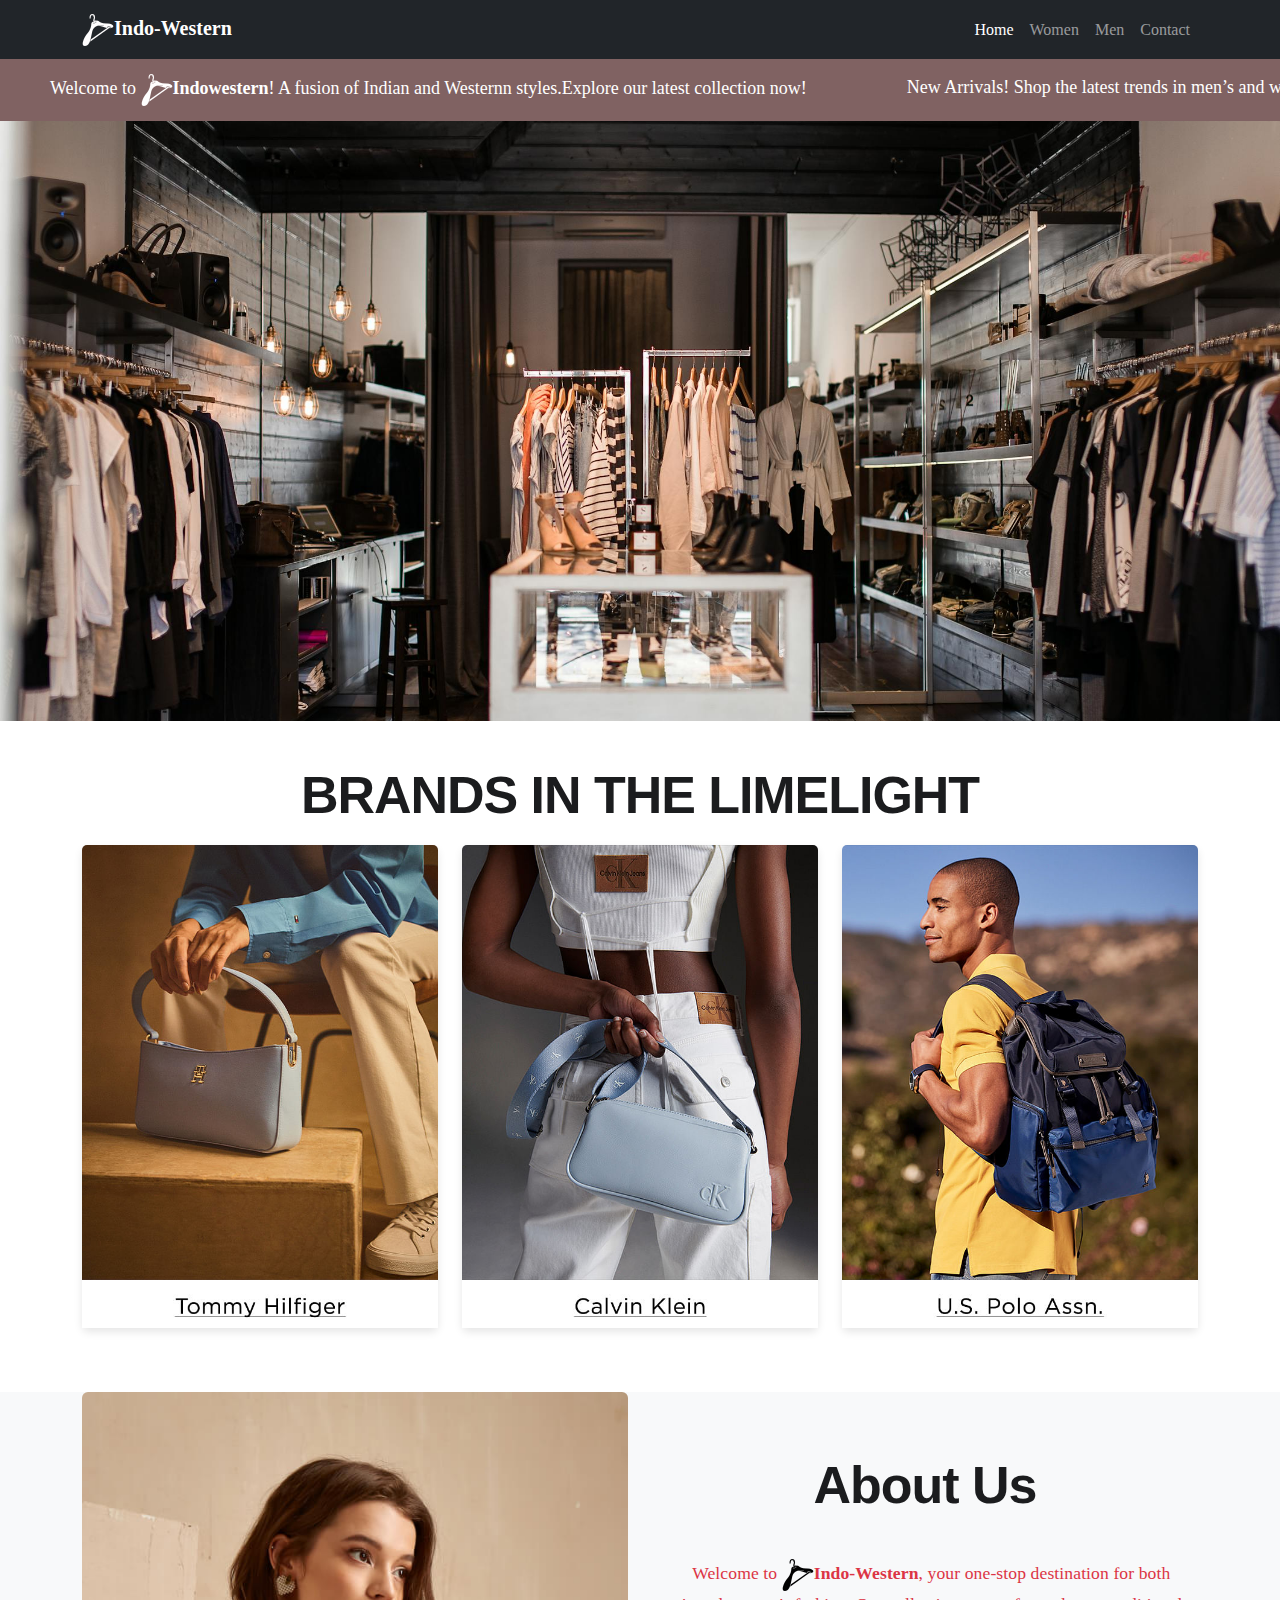
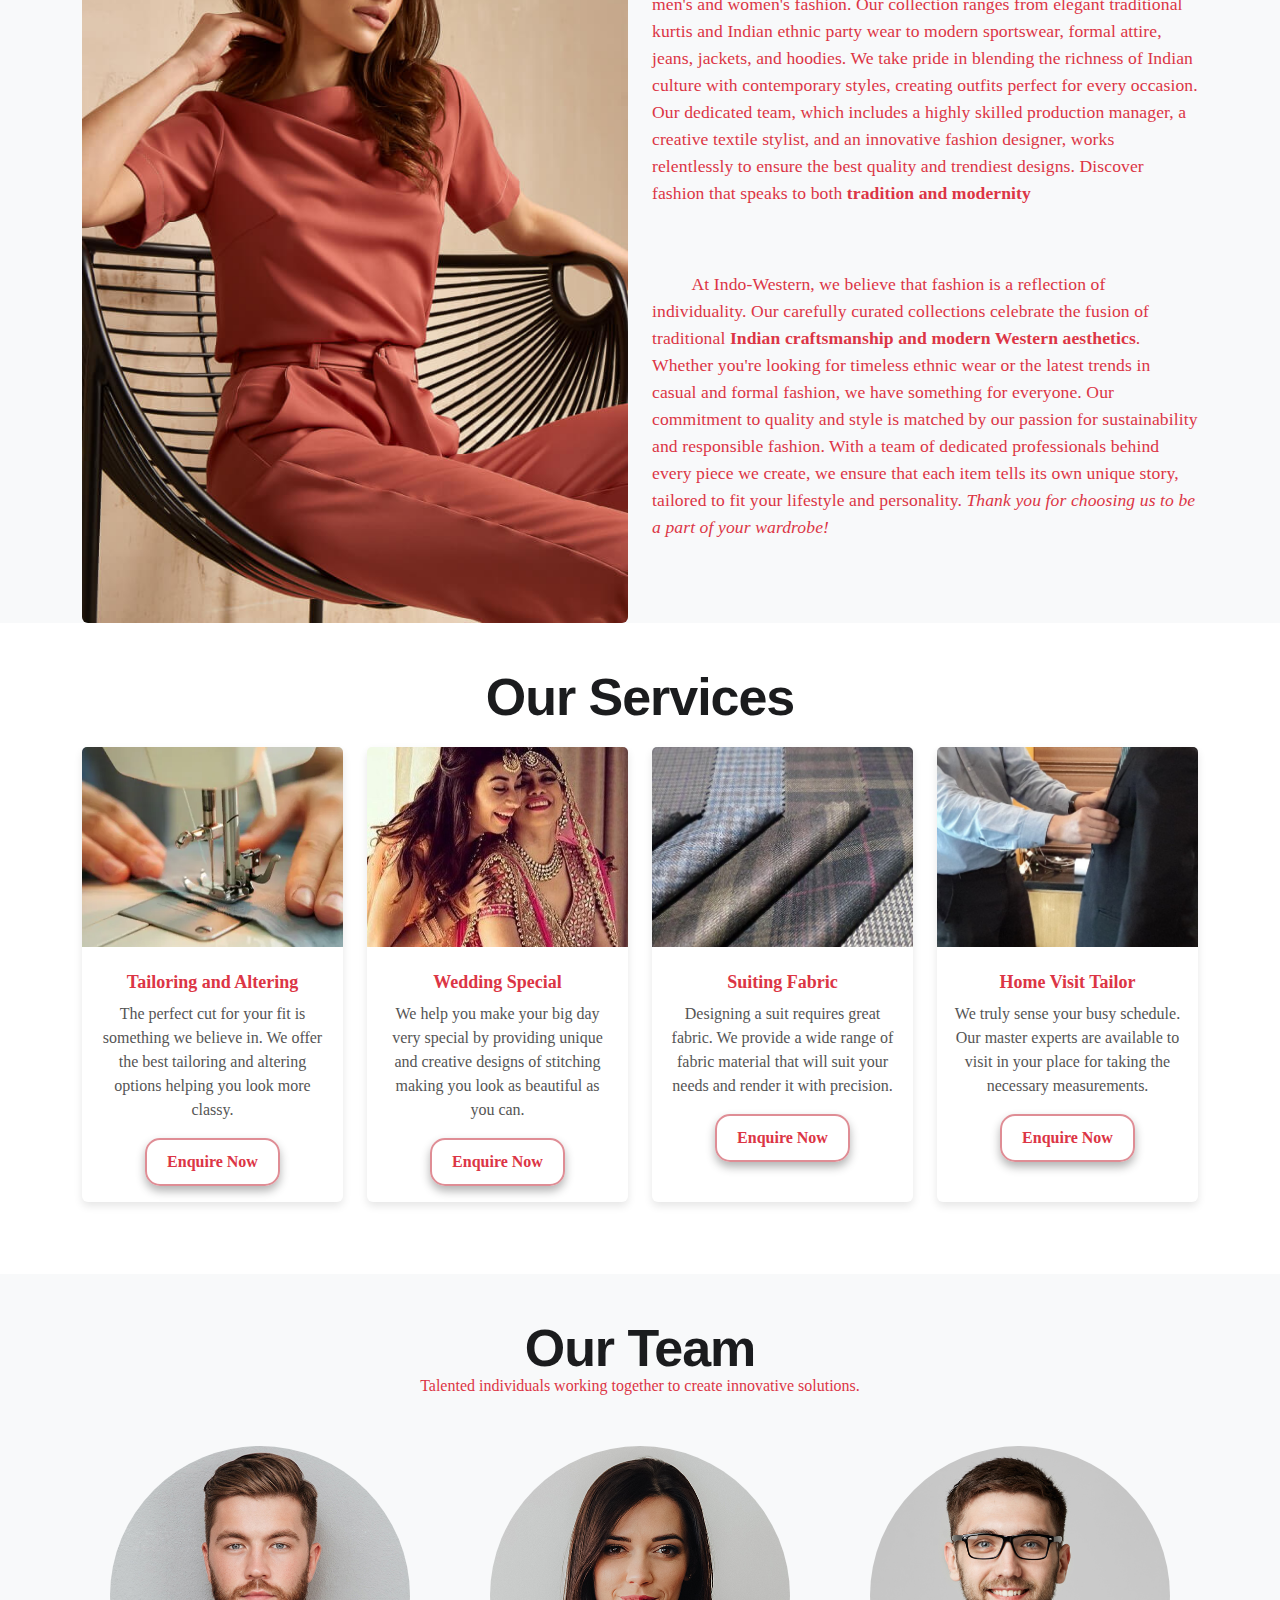
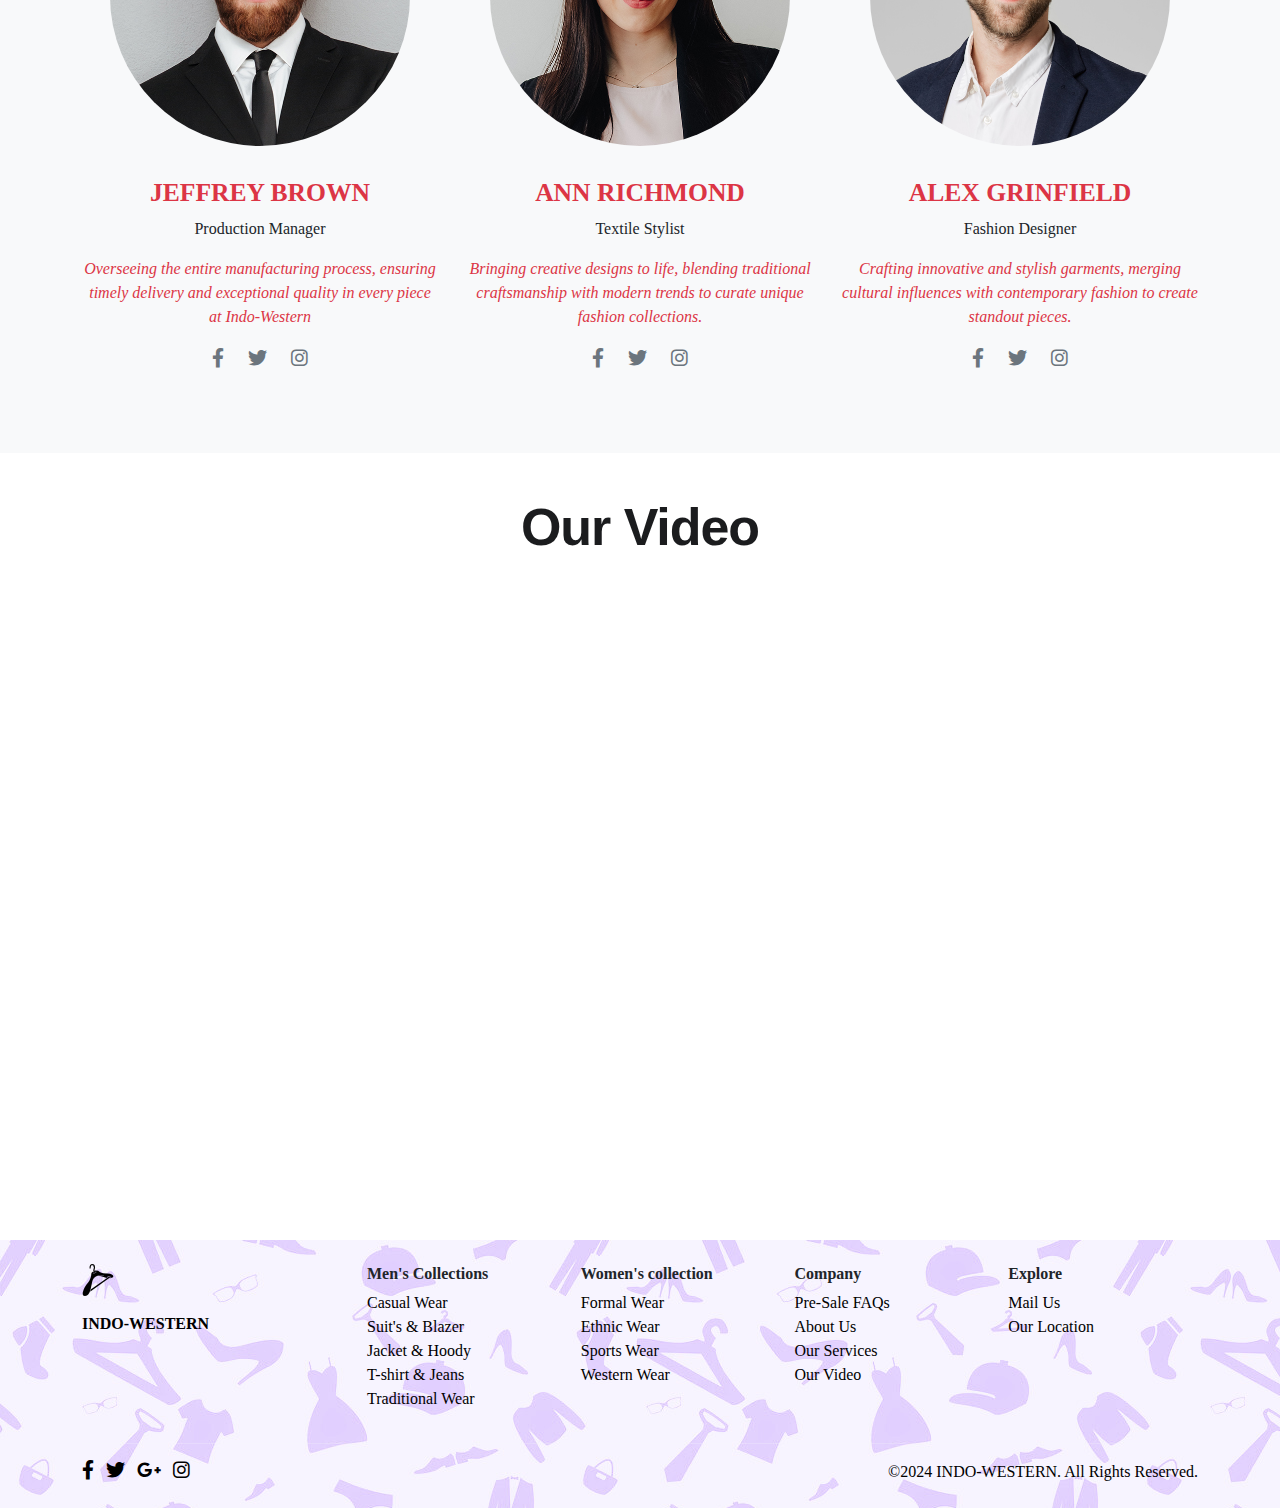
<file: index.html>
<!DOCTYPE html>
<html lang="en">

<head>
    <meta charset="UTF-8">
    <meta name="viewport" content="width=device-width, initial-scale=1.0">
    <title>Indo-Western</title>
    <link href="https://cdn.jsdelivr.net/npm/bootstrap@5.3.3/dist/css/bootstrap.min.css" rel="stylesheet">
    <link rel="stylesheet" href="https://cdnjs.cloudflare.com/ajax/libs/font-awesome/6.0.0-beta3/css/all.min.css" />
    <link rel="preconnect" href="https://fonts.googleapis.com">
    <link rel="stylesheet" href="index.css">
</head>

<body>
    <!-- Nav -->
    <nav class="navbar navbar-expand-lg navbar-dark bg-dark sticky-top">
        <div class="container">
            <a class="navbar-brand" href="#"><b><img src="clothes-hanger.png" alt="">Indo-Western</b></a>
            <button class="navbar-toggler" type="button" data-bs-toggle="collapse" data-bs-target="#navbarNav"
                aria-controls="navbarNav" aria-expanded="false" aria-label="Toggle navigation">
                <span class="navbar-toggler-icon"></span>
            </button>
            <div class="collapse navbar-collapse" id="navbarNav">
                <ul class="navbar-nav ms-auto">
                    <li class="nav-item">
                        <a class="nav-link active" href="index.html">Home</a>
                    </li>
                    <li class="nav-item">
                        <a class="nav-link " href="women.html">Women</a>
                    </li>
                    <li class="nav-item">
                        <a class="nav-link" href="men.html">Men</a>
                    </li>
                    <li class="nav-item">
                        <a class="nav-link" href="contact.html">Contact</a>
                    </li>
                </ul>
            </div>
        </div>
    </nav>
    <div class="marquee-container">
        <div class="marquee">
            <p>Welcome to <img src="clothes-hanger.png" alt=""><b>Indowestern</b>! A fusion of Indian and Westernn
                styles.Explore our latest collection now!
            </p>
            <p>New Arrivals! Shop the latest trends in men’s and women’s fashion!</p>
            <p>Exclusive Discounts for First-Time Shoppers!</p>
            <p>Free shipping on orders above $50!</p>
            <p>Enjoy shopping with us</p>
        </div>
    </div>

    <!-- Banner Image -->
    <div class="banner-image "></div>

    <!-- Brands in limelight -->
    <section class="container text-center my-5">
        <h2 class="mb-4 heading">BRANDS IN THE LIMELIGHT</h2>
        <div class="row">
            <div class="col-md-4 mb-3">
                <div class="card h-100 border-0">
                    <img src="brand1.jpg" class="card-img-top" alt="Tommy Hilfiger">
                    <div class="card-body p-0">
                    </div>
                </div>
            </div>
            <div class="col-md-4 mb-3">
                <div class="card h-100 border-0">
                    <img src="brand2.jpg" class="card-img-top" alt="Calvin Klein">
                    <div class="card-body p-0">
                    </div>
                </div>
            </div>
            <div class="col-md-4 mb-3">
                <div class="card h-100 border-0">
                    <img src="brand3.jpg" class="card-img-top" alt="U.S. Polo Assn.">
                    <div class="card-body p-0">
                    </div>
                </div>
            </div>
        </div>
    </section>


    <!-- About uS -->
    <div class="cont" id="abtus">
        <section class="container my-5 aboutbg">
            <div class="row align-items-center">
                <div class="col-md-6">
                    <img src="abtus.jpg" alt="About Us Image" class="img-fluid rounded">
                </div>
                <div class="col-md-6 aboutcontainer">
                    <h2 class="heading aboutheading">About Us</h2>
                    <p class="about-text aboutcontent text-danger">
                        &nbsp;&nbsp;&nbsp;&nbsp;&nbsp;&nbsp;&nbsp;&nbsp; Welcome to <b><img src="blackhanger.png"
                                alt="">Indo-Western</b>, your one-stop destination for both men's and women's fashion.
                        Our collection ranges from elegant traditional kurtis and Indian ethnic party wear to modern
                        sportswear, formal attire, jeans, jackets, and hoodies. We take pride in blending the richness
                        of Indian culture with contemporary styles, creating outfits perfect for every occasion. Our
                        dedicated team, which includes a highly skilled production manager, a creative textile stylist,
                        and an innovative fashion designer, works relentlessly to ensure the best quality and trendiest
                        designs. Discover fashion that speaks to both <b> tradition and modernity</b>
                    </p>
                    <p class="about-text aboutcontent text-danger">
                        &nbsp;&nbsp;&nbsp;&nbsp;&nbsp;&nbsp;&nbsp;&nbsp; At Indo-Western, we believe that fashion is a
                        reflection of individuality. Our carefully curated collections celebrate the fusion of
                        traditional <b>Indian craftsmanship and modern Western aesthetics</b>. Whether you're looking
                        for timeless ethnic wear or the latest trends in casual and formal fashion, we have something
                        for everyone. Our commitment to quality and style is matched by our passion for sustainability
                        and responsible fashion. With a team of dedicated professionals behind every piece we create, we
                        ensure that each item tells its own unique story, tailored to fit your lifestyle and
                        personality. <i>Thank you for choosing us to be a part of your wardrobe!</i>
                    </p>
                </div>
            </div>
        </section>
    </div>
    <!-- Service -->
    <section class="container text-center my-5" id="service">
        <h2 class="mb-4 heading">Our Services</h2>
        <div class="row">
            <div class="col-md-3 mb-4">
                <div class="card h-100">
                    <img src="service1.webp" class="card-img-top serimg" alt="Tailoring and Altering">
                    <div class="card-body">
                        <h5 class="card-title text-danger">Tailoring and Altering</h5>
                        <p class="card-text">The perfect cut for your fit is something we believe in. We offer the best
                            tailoring and altering options helping you look more classy.</p>
                        <a href="#" class="btn  shop-now-btn">Enquire Now</a>
                    </div>
                </div>
            </div>

            <div class="col-md-3 mb-4">
                <div class="card h-100">
                    <img src="service2.jpg" class="card-img-top serimg" alt="Wedding Special">
                    <div class="card-body">
                        <h5 class="card-title text-danger">Wedding Special</h5>
                        <p class="card-text">We help you make your big day very special by providing unique and creative
                            designs of stitching making you look as beautiful as you can.</p>
                        <a href="#" class="btn shop-now-btn">Enquire Now</a>
                    </div>
                </div>
            </div>

            <div class="col-md-3 mb-4">
                <div class="card h-100">
                    <img src="service3.jpeg" class="card-img-top serimg" alt="Suiting Fabric">
                    <div class="card-body">
                        <h5 class="card-title text-danger">Suiting Fabric</h5>
                        <p class="card-text">Designing a suit requires great fabric. We provide a wide range of fabric
                            material that will suit your needs and render it with precision.</p>
                        <a href="#" class="btn  shop-now-btn">Enquire Now</a>
                    </div>
                </div>
            </div>

            <div class="col-md-3 mb-4">
                <div class="card h-100">
                    <img src="service4.jpg" class="card-img-top serimg" alt="Home Visit Tailor">
                    <div class="card-body">
                        <h5 class="card-title text-danger">Home Visit Tailor</h5>
                        <p class="card-text">We truly sense your busy schedule. Our master experts are available to
                            visit in your place for taking the necessary measurements.</p>
                        <a href="#" class="btn shop-now-btn">Enquire Now</a>
                    </div>
                </div>
            </div>
        </div>
    </section>

    <!-- Our Team Section -->
    <section class="team-section py-5">
        <div class="container text-center">
            <h2 class=" heading">Our Team</h2>
            <p class="text-danger">Talented individuals working together to create innovative solutions.</p>

            <div class="row justify-content-center mt-5">
                <div class="col-lg-4 col-md-6">
                    <div class="team-member text-center">
                        <img src="team1.jpg" alt="Jeffrey Brown" class="rounded-circle mb-3 team-img">
                        <h4 class="fw-bold text-danger">JEFFREY BROWN</h4>
                        <p class="">Production Manager</p>
                        <i>  <p class="text-danger">Overseeing the entire manufacturing process, ensuring timely delivery and exceptional quality
                            in every piece at Indo-Western</p></i>    
                        <div class="social-icons">
                            <a href="https://facebook.com"><i class="fab fa-facebook-f"></i></a>
                            <a href="https://twitter.com"><i class="fab fa-twitter"></i></a>
                            <a href="https://instagram.com"><i class="fab fa-instagram"></i></a>
                        </div>
                    </div>
                </div>

                <div class="col-lg-4 col-md-6">
                    <div class="team-member text-center">
                        <img src="team2.jpg" alt="Ann Richmond" class="rounded-circle mb-3 team-img">
                        <h4 class="fw-bold text-danger">ANN RICHMOND</h4>
                        <p >Textile Stylist</p>
                        <i> <p class="text-danger">Bringing creative designs to life, blending traditional craftsmanship with modern trends to
                            curate unique fashion collections.</p></i>    
                        <div class="social-icons">
                            <a href="https://facebook.com"><i class="fab fa-facebook-f"></i></a>
                            <a href="https://twitter.com"><i class="fab fa-twitter"></i></a>
                            <a href="https://instagram.com"><i class="fab fa-instagram"></i></a>
                        </div>
                    </div>
                </div>

                <div class="col-lg-4 col-md-6">
                    <div class="team-member text-center">
                        <img src="team3.jpg" alt="Alex Grinfield" class="rounded-circle mb-3 team-img">
                        <h4 class="fw-bold text-danger">ALEX GRINFIELD</h4>
                        <p >Fashion Designer</p>
                    <i><p class="text-danger">Crafting innovative and stylish garments, merging cultural influences with contemporary
                            fashion to create standout pieces.</p></i>    
                        <div class="social-icons">
                            <a href="https://facebook.com"><i class="fab fa-facebook-f"></i></a>
                            <a href="https://twitter.com"><i class="fab fa-twitter"></i></a>
                            <a href="https://instagram.com"><i class="fab fa-instagram"></i></a>
                        </div>
                    </div>
                </div>
            </div>
        </div>
    </section>

    <!-- Video -->
    <div class="container mt-5" id="vid">
        <h2 class="text-center mb-4 heading">Our Video</h2>
        <div class="row">
            <div class="col-md-6 mb-4">
                <div class="ratio ratio-16x9">
                    <iframe width="560" height="315" src="https://www.youtube.com/embed/8gZbHzdjnlI?si=GReBJE1sSYjoXmBj"
                        title="YouTube video player" frameborder="0"
                        allow="accelerometer; autoplay; clipboard-write; encrypted-media; gyroscope; picture-in-picture; web-share"
                        referrerpolicy="strict-origin-when-cross-origin" allowfullscreen></iframe>
                </div>
            </div>
            <div class="col-md-6 mb-4">
                <div class="ratio ratio-16x9">
                    <iframe width="560" height="315" src="https://www.youtube.com/embed/VPQHD3lL-7s?si=_ju-QC6C7QL3wWVY"
                        title="YouTube video player" frameborder="0"
                        allow="accelerometer; autoplay; clipboard-write; encrypted-media; gyroscope; picture-in-picture; web-share"
                        referrerpolicy="strict-origin-when-cross-origin" allowfullscreen></iframe>
                </div>
            </div>
        </div>
        <div class="row">
            <div class="col-md-6 mb-4">
                <div class="ratio ratio-16x9">
                    <iframe width="560" height="315" src="https://www.youtube.com/embed/XL8fIbEJ6EY?si=u3egn1ZJ1GWXQ7Aa"
                        title="YouTube video player" frameborder="0"
                        allow="accelerometer; autoplay; clipboard-write; encrypted-media; gyroscope; picture-in-picture; web-share"
                        referrerpolicy="strict-origin-when-cross-origin" allowfullscreen></iframe>
                </div>
            </div>
            <div class="col-md-6 mb-4">
                <div class="ratio ratio-16x9">
                    <iframe width="560" height="315" src="https://www.youtube.com/embed/z_yon7wJaYc?si=k2Ub3sVYWUIVkC8o"
                        title="YouTube video player" frameborder="0"
                        allow="accelerometer; autoplay; clipboard-write; encrypted-media; gyroscope; picture-in-picture; web-share"
                        referrerpolicy="strict-origin-when-cross-origin" allowfullscreen></iframe>
                </div>
            </div>
        </div>
    </div>
    
    <!-- footer -->
    <footer class="footer bg-dark text-light py-4">
        <div class="container">
            <div class="row">
                <div class="col-md-3">
                    <h5 class="mb-3"><img src="blackhanger.png" alt=""></h5>
                   <b> <p>INDO-WESTERN </p> </b>
                </div>
                <div class="col-md-9">
                    <div class="row">
                        <div class="col-md-3">
                            <h6>Men's Collections</h6>
                            <ul class="list-unstyled">
                                <li><a href="men.html#casualwear" >Casual Wear</a></li>
                                <li><a href="men.html#suitsnblazer" >Suit's & Blazer</a></li>
                                <li><a href="men.html#jackectnhoody" >Jacket & Hoody</a></li>
                                <li><a href="men.html#tshirtnjeans" >T-shirt & Jeans</a></li>
                                <li><a href="men.html#traditionalwear" >Traditional Wear</a></li>
                            </ul>
                        </div>
                        <div class="col-md-3">
                            <h6>Women's collection</h6>
                            <ul class="list-unstyled">
                                <li><a href="women.html#formalwear" >Formal Wear</a></li>
                                <li><a href="women.html#ethnicwear" >Ethnic Wear</a></li>
                                <li><a href="women.html#sportswear" >Sports Wear</a></li>
                                <li><a href="women.html#westernwear" >Western Wear</a></li>
                            </ul>
                        </div>
                        <div class="col-md-3">
                            <h6>Company</h6>
                            <ul class="list-unstyled">
                                <li><a href="contact.html#faq" >Pre-Sale FAQs</a></li>
                                <li><a href="index.html#abtus" >About Us</a></li>
                                <li><a href="index.html#service" >Our Services</a></li>
                                <li><a href="index.html#vid" >Our Video</a></li>
                            </ul>
                        </div>
                        <div class="col-md-3">
                            <h6>Explore</h6>
                            <ul class="list-unstyled">
                                <li><a href="contact.html#mail" >Mail Us</a></li>
                                <li><a href="contact.html#map" >Our Location</a></li>
                            </ul>
                        </div>
                    </div>
                </div>
            </div>
            <hr >
            <div class="d-flex justify-content-between align-items-center">
                <div class="socialicon">
                    <a href="#"><i class="fab fa-facebook-f "></i></a>
                    <a href="#" class="mx-2"><i class="fab fa-twitter "></i></a>
                    <a href="#"><i class="fab fa-google-plus-g "></i></a>
                    <a href="#" class="mx-2"><i class="fab fa-instagram "></i></a>
                </div>
                <p class="mb-0">©2024 INDO-WESTERN. All Rights Reserved.</p>
            </div>
        </div>
    </footer>

    <script src="https://cdn.jsdelivr.net/npm/bootstrap@5.3.3/dist/js/bootstrap.bundle.min.js"></script>
</body>

</html>
</file>
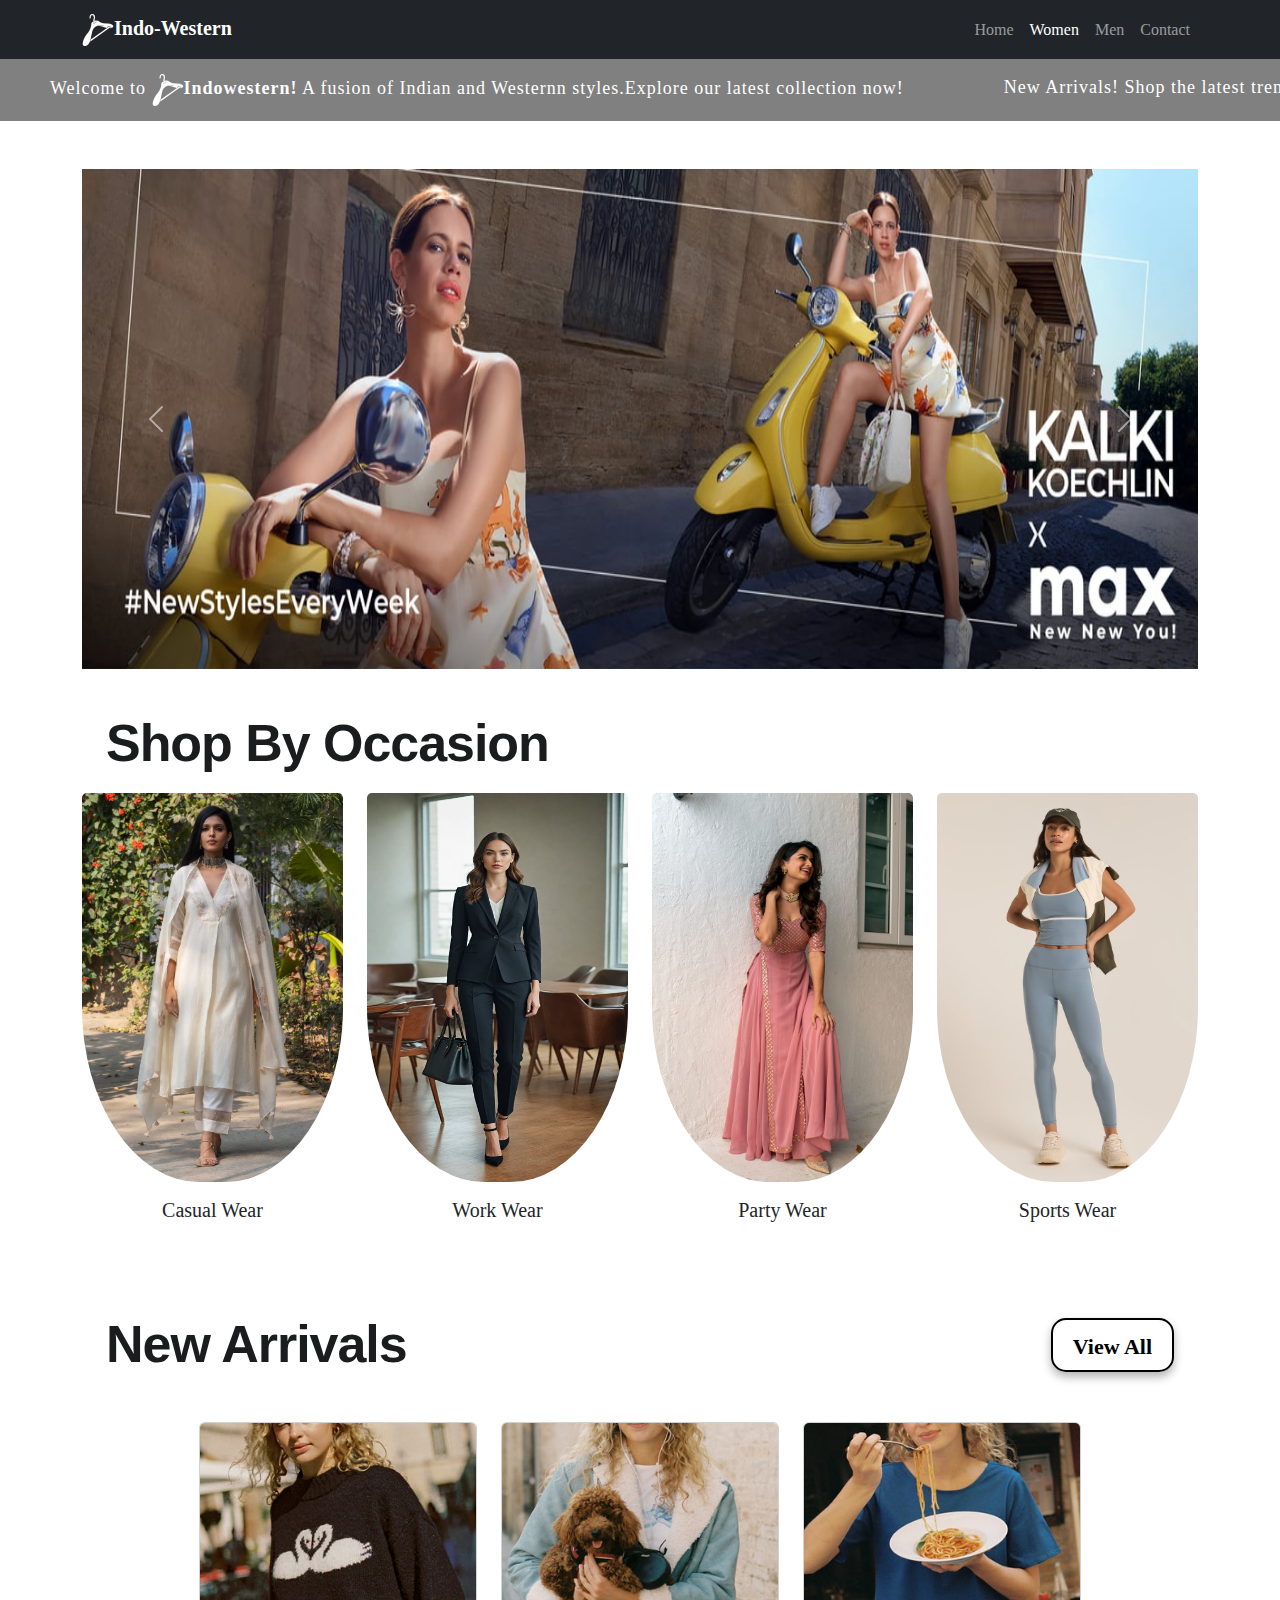
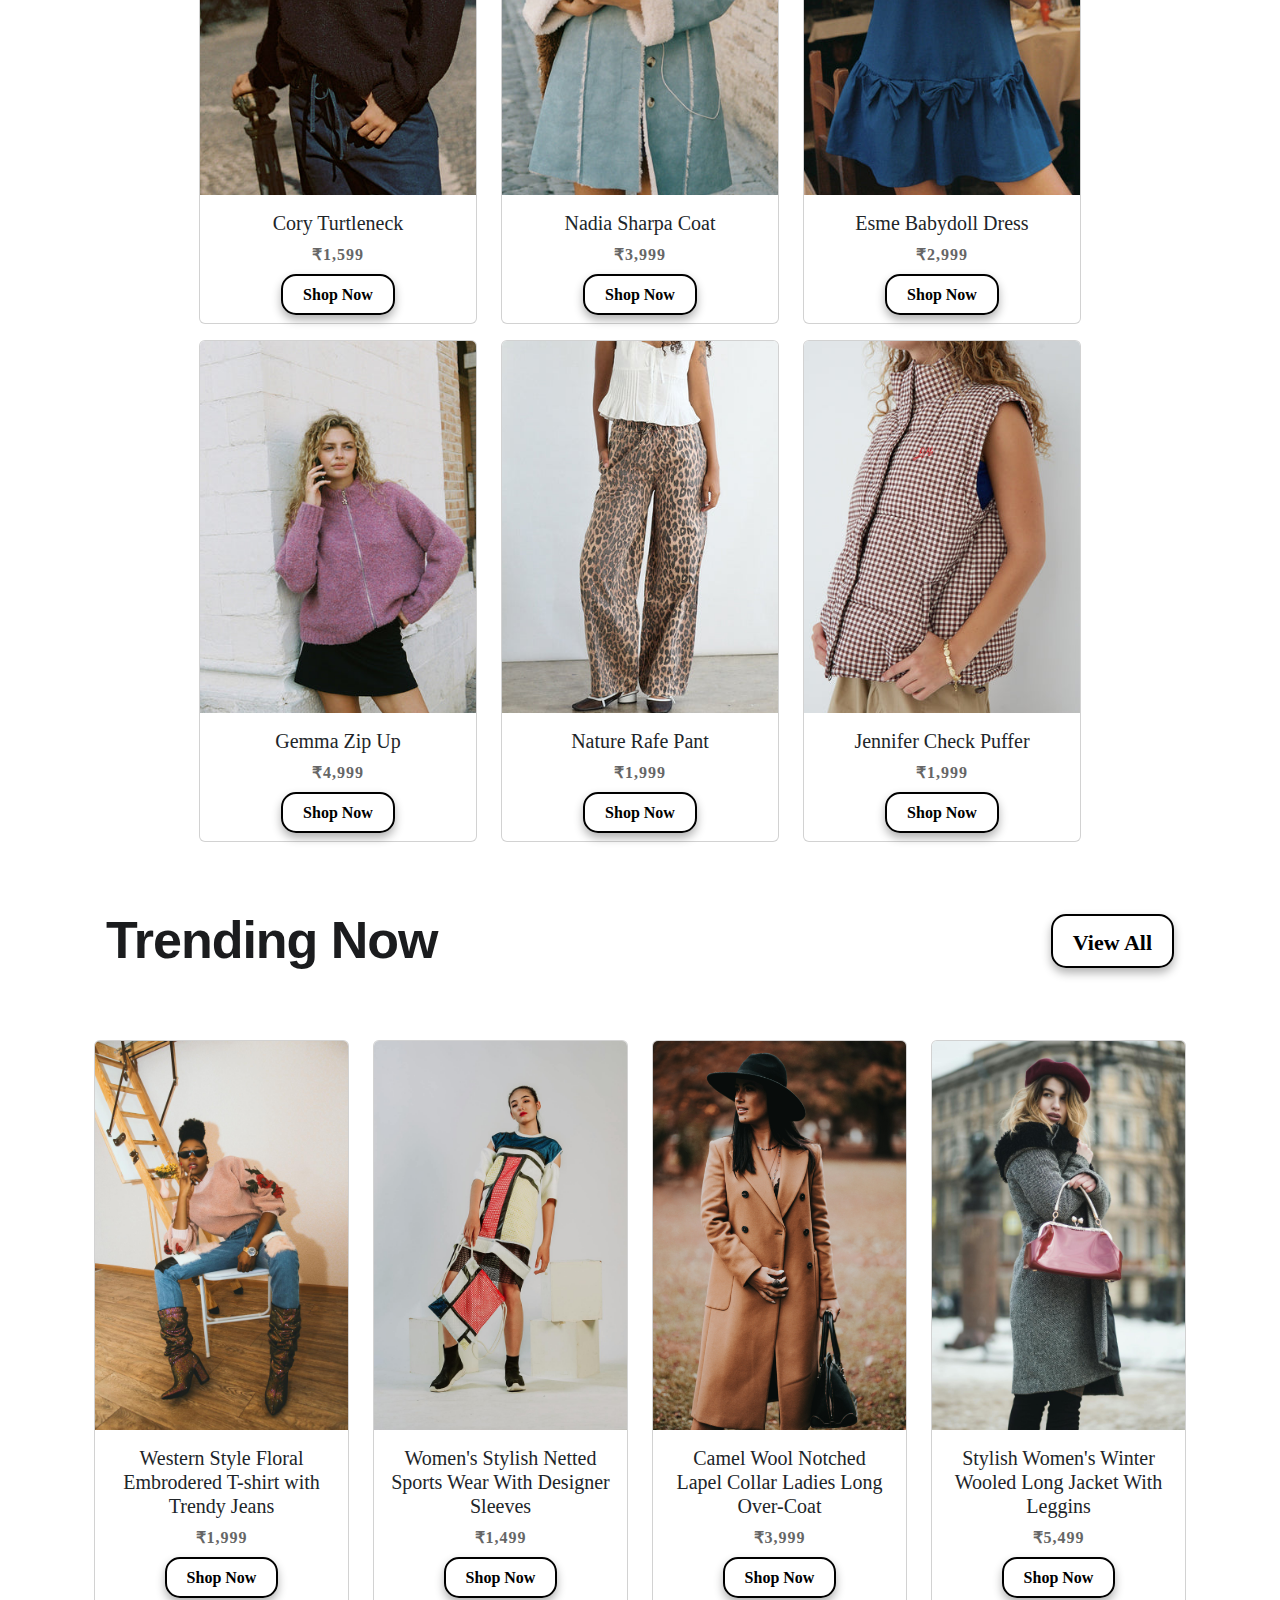
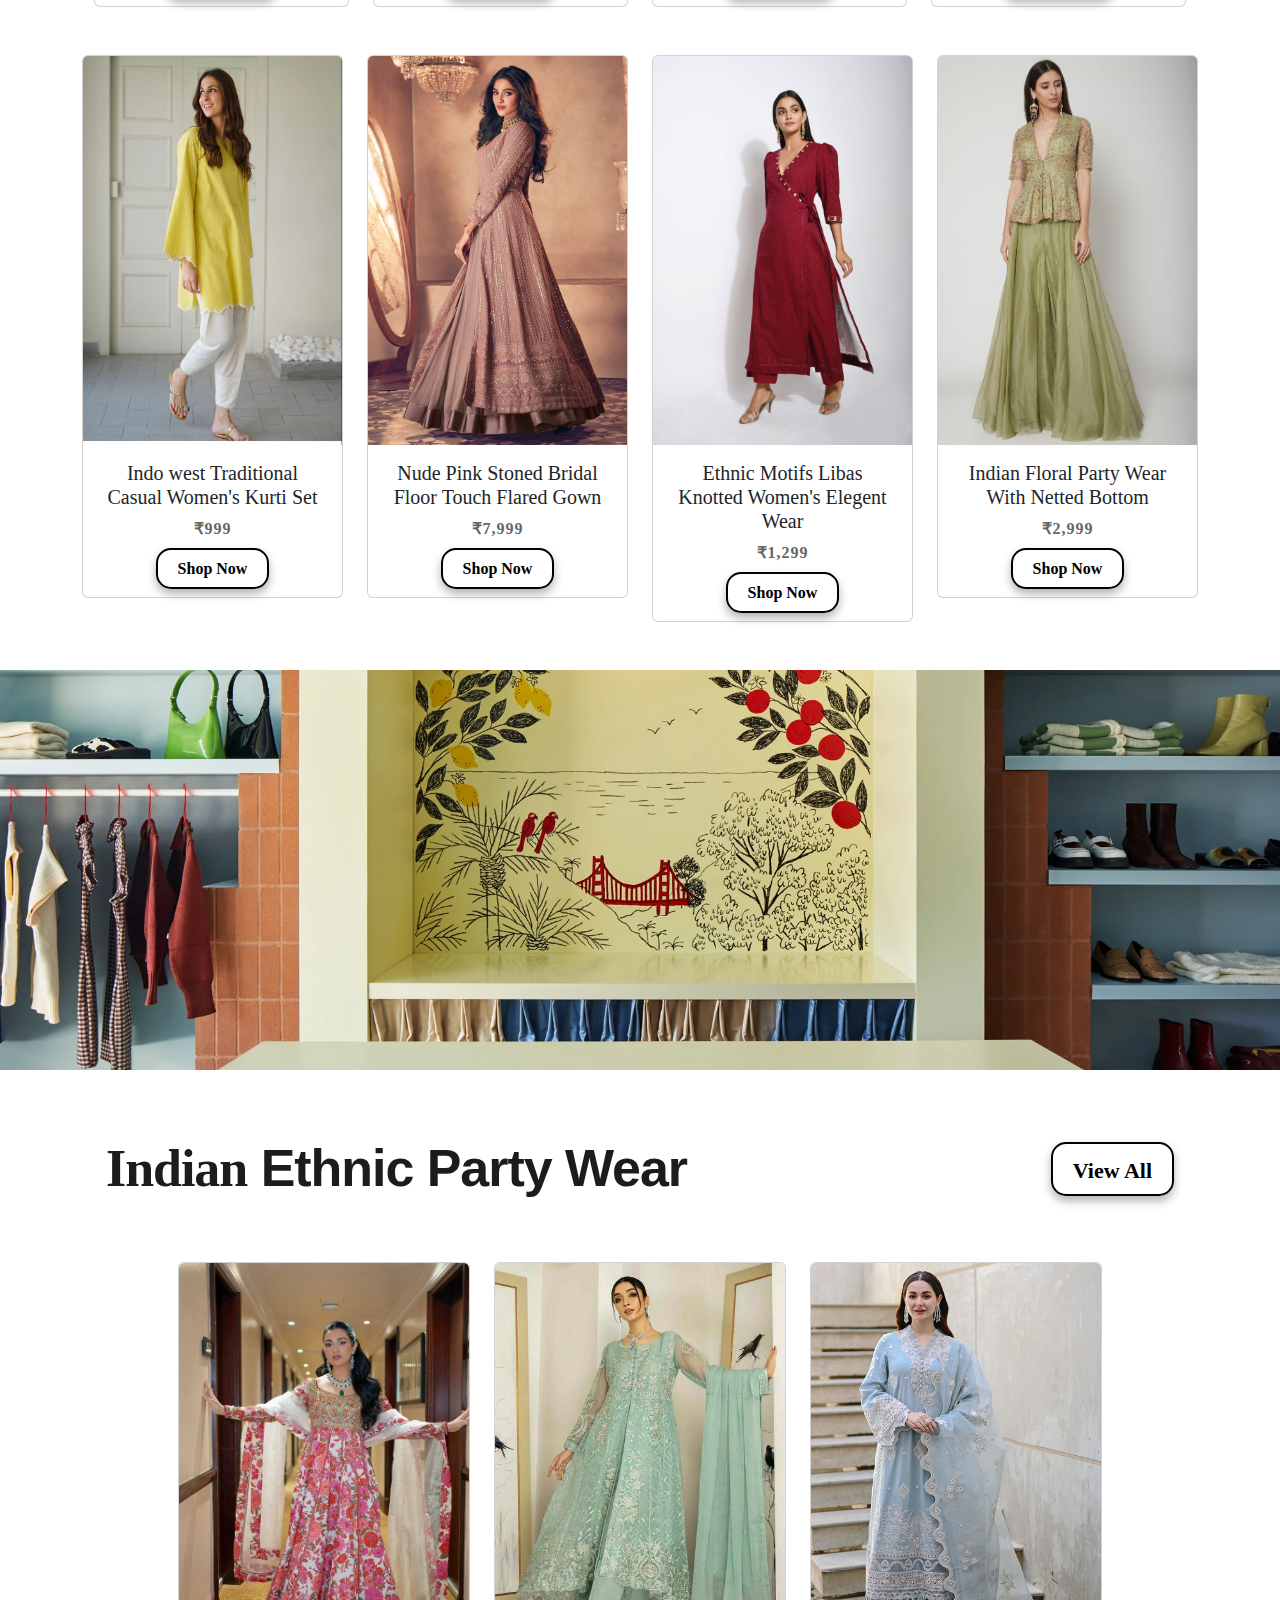
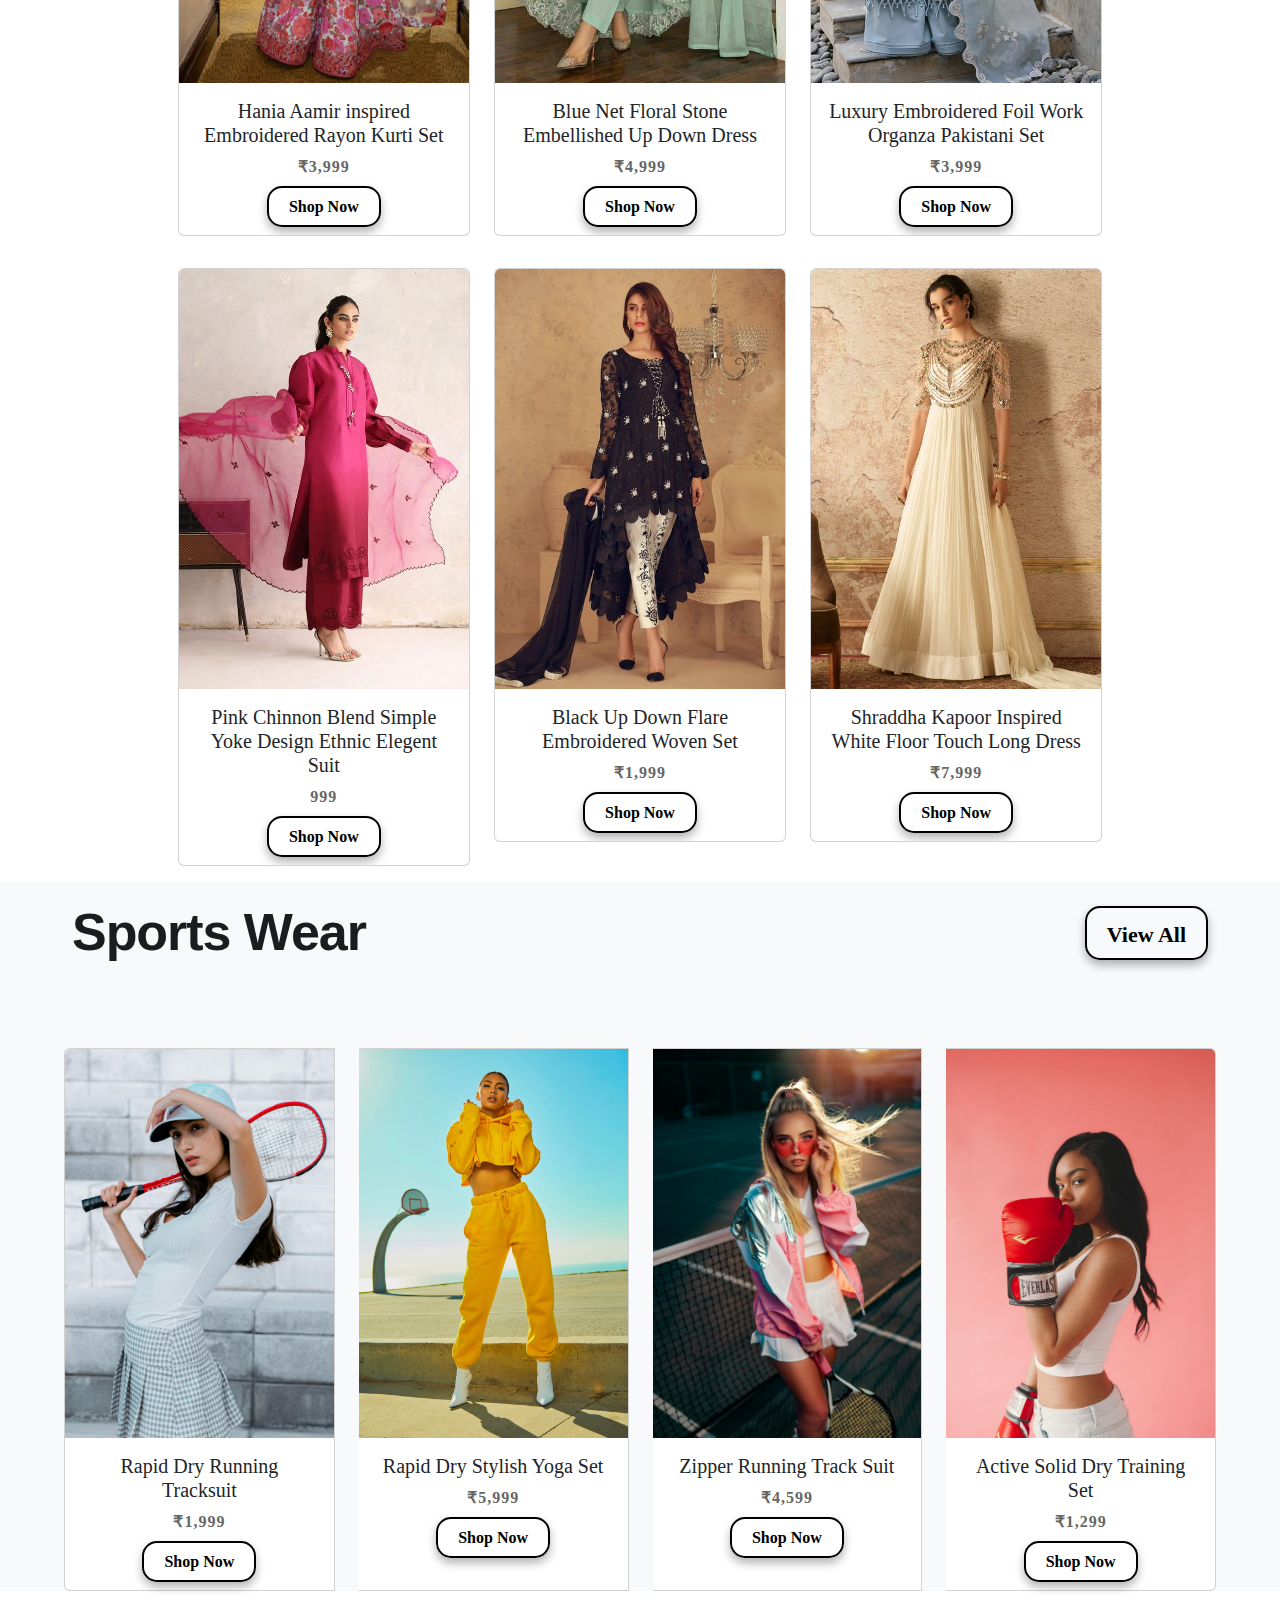
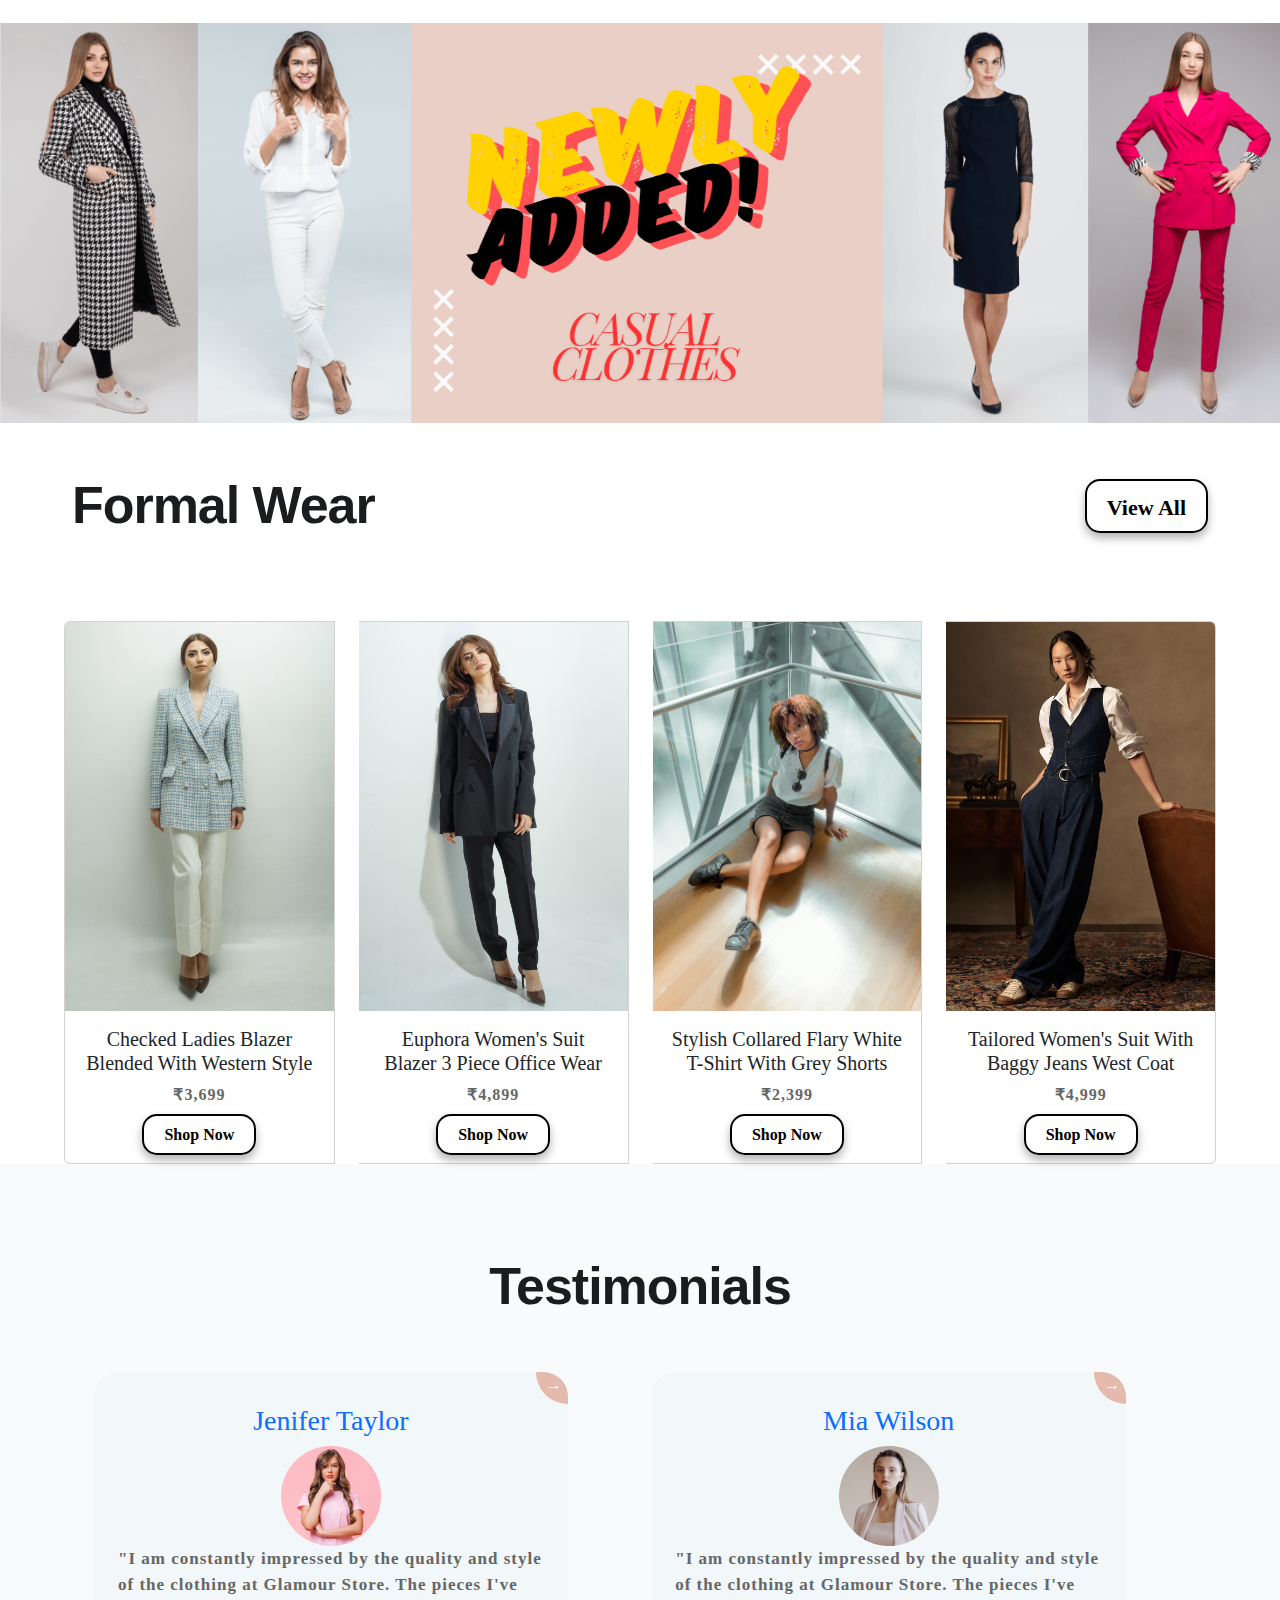
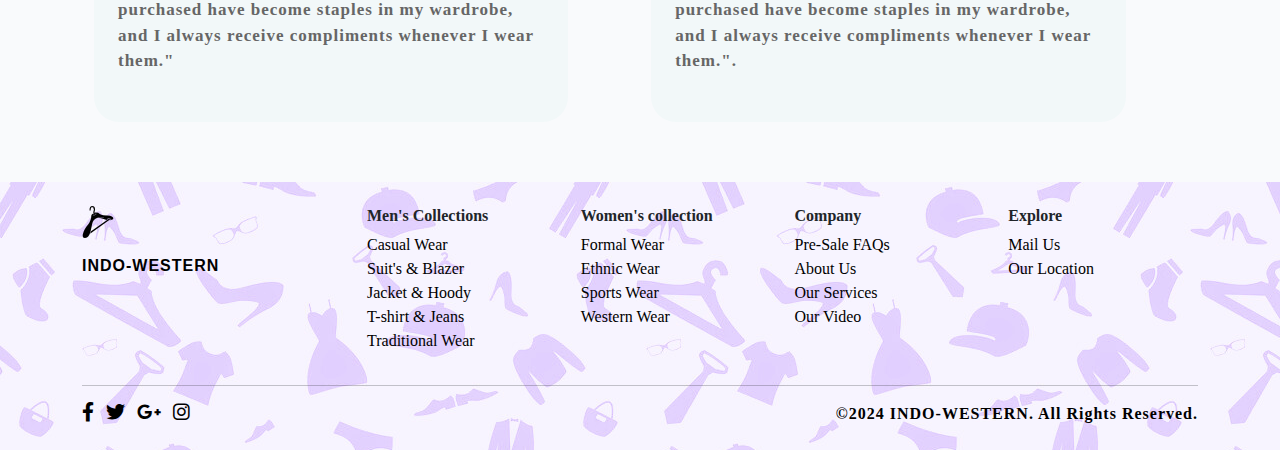
<file: women.html>
<!DOCTYPE html>
<html lang="en">

<head>
    <meta charset="UTF-8">
    <meta name="viewport" content="width=device-width, initial-scale=1.0">
    <title>Indo-Western</title>
</head>
<link rel="stylesheet" href="womenstyle.css">
<link href="https://cdn.jsdelivr.net/npm/bootstrap@5.3.3/dist/css/bootstrap.min.css" rel="stylesheet">
<link rel="stylesheet" href="https://cdnjs.cloudflare.com/ajax/libs/font-awesome/6.0.0-beta3/css/all.min.css" />
<link rel="preconnect" href="https://fonts.googleapis.com">

<link href="https://cdn.jsdelivr.net/npm/bootstrap@5.3.0-alpha1/dist/css/bootstrap.min.css" rel="stylesheet">

<body>

    <!-- Nav -->
    <nav class="navbar navbar-expand-lg navbar-dark bg-dark sticky-top">
        <div class="container">
            <a class="navbar-brand" href="#"><b><img src="clothes-hanger.png" alt="">Indo-Western</b></a>
            <button class="navbar-toggler" type="button" data-bs-toggle="collapse" data-bs-target="#navbarNav"
                aria-controls="navbarNav" aria-expanded="false" aria-label="Toggle navigation">
                <span class="navbar-toggler-icon"></span>
            </button>
            <div class="collapse navbar-collapse" id="navbarNav">
                <ul class="navbar-nav ms-auto">
                    <li class="nav-item">
                        <a class="nav-link" href="index.html">Home</a>
                    </li>
                    <li class="nav-item">
                        <a class="nav-link active" href="women.html">Women</a>
                    </li>
                    <li class="nav-item">
                        <a class="nav-link" href="men.html">Men</a>
                    </li>
                    <li class="nav-item">
                        <a class="nav-link" href="contact.html">Contact</a>
                    </li>
                </ul>
            </div>
        </div>
    </nav>
    <div class="marquee-container">
        <div class="marquee">
            <p>Welcome to <img src="clothes-hanger.png" alt=""><b>Indowestern!</b> A fusion of Indian and Westernn
                styles.Explore our latest collection now!
            </p>
            <p>New Arrivals! Shop the latest trends in men’s and women’s fashion!</p>
            <p>Exclusive Discounts for First-Time Shoppers!</p>
            <p>Free shipping on orders above $50!</p>
            <p>Enjoy shopping with us</p>
        </div>
    </div>

    <div id="carouselExampleAutoplaying" class="container mt-5 carousel slide">
        <div class="carousel-inner">
            <div class="carousel-item active">
                <img src="banner2.jpeg" class="d-block w-100" alt="Banner 1">

            </div>
            <div class="carousel-item">
                <img src="banner1.png" class="d-block w-100" alt="Banner 2">

            </div>
            <div class="carousel-item">
                <img src="banner4.png" class="d-block w-100" alt="Banner 3">

            </div>
        </div>
        <button class="carousel-control-prev" type="button" data-bs-target="#carouselExampleAutoplaying"
            data-bs-slide="prev">
            <span class="carousel-control-prev-icon" aria-hidden="true"></span>
            <span class="visually-hidden">Previous</span>
        </button>
        <button class="carousel-control-next" type="button" data-bs-target="#carouselExampleAutoplaying"
            data-bs-slide="next">
            <span class="carousel-control-next-icon" aria-hidden="true"></span>
            <span class="visually-hidden">Next</span>
        </button>
    </div>


    <!-- Shop by Occasion -->
    <div class="container mt-5 ">
        <h2 class="heading1 m-4" >Shop by Occasion</h2>
        <div class="row">
            <div class="col-md-3">
                <div class="card rounded-circle-card">
                    <img src="occasioncasual.jpeg" class="card-img-top occimg" alt="...">
                    <div class="card-body text-center">
                        <h5 class="card-title">Casual Wear</h5>
                    </div>
                </div>
            </div>
            <div class="col-md-3">
                <div class="card rounded-circle-card">
                    <img src="occasionwork.jpg" class="card-img-top occimg" alt="...">
                    <div class="card-body text-center">
                        <h5 class="card-title">Work Wear</h5>
                    </div>
                </div>
            </div>
            <div class="col-md-3">
                <div class="card rounded-circle-card">
                    <img src="occasionparty.jpeg" class="card-img-top occimg" alt="...">
                    <div class="card-body text-center">
                        <h5 class="card-title">Party Wear</h5>
                    </div>
                </div>
            </div>
            <div class="col-md-3">
                <div class="card rounded-circle-card">
                    <img src="occasionsport.jpeg" class="card-img-top occimg" alt="...">
                    <div class="card-body text-center">
                        <h5 class="card-title">Sports Wear</h5>
                    </div>
                </div>
            </div>
        </div>
    </div>


    <!-- NEW ARRIVALS -->
    <div class="container my-5" id="westernwear">
        <div class="headsec">
            <h2 class="text-center heading m-4">New Arrivals</h2>
            <a href="shop.html" class="cus-btn bordered m-4">View All</a>
        </div>
        <div class="row">
            <div class="col-md-4 col-lg-2">
                <div class="card hover-card">
                    <div class="card-img-container">
                        <img src="newarrival1.jpg" class="card-img-top default-img" alt="Product Image 1">
                        <img src="newarrival1.1.jpg" class="card-img-top hover-img" alt="Product Image 1 Hover">
                    </div>
                    <div class="card-body text-center">
                        <h5 class="card-title">Cory Turtleneck</h5>
                        <p class="card-text">₹1,599</p>
                        <a href="#" class="shop-now-btn">Shop Now</a>
                    </div>
                </div>
            </div>
            <div class="col-md-4 col-lg-2">
                <div class="card hover-card">
                    <div class="card-img-container">
                        <img src="newarrival2.jpg" class="card-img-top default-img" alt="Product Image 2">
                        <img src="newarrival2.2jpg.jpg" class="card-img-top hover-img" alt="Product Image 2 Hover">
                    </div>
                    <div class="card-body text-center">
                        <h5 class="card-title">Nadia Sharpa Coat</h5>
                        <p class="card-text">₹3,999</p>
                        <a href="#" class="shop-now-btn">Shop Now</a>
                    </div>
                </div>
            </div>
            <div class="col-md-4 col-lg-2">
                <div class="card hover-card">
                    <div class="card-img-container">
                        <img src="newarrival3.jpg" class="card-img-top default-img" alt="Product Image 2">
                        <img src="newarrival3.3.jpg" class="card-img-top hover-img" alt="Product Image 2 Hover">
                    </div>
                    <div class="card-body text-center">
                        <h5 class="card-title">Esme Babydoll Dress</h5>
                        <p class="card-text">₹2,999</p>
                        <a href="#" class="shop-now-btn">Shop Now</a>
                    </div>
                </div>
            </div>
            <div class="col-md-4 col-lg-2">
                <div class="card hover-card">
                    <div class="card-img-container">
                        <img src="newarrival4.jpg" class="card-img-top default-img" alt="Product Image 2">
                        <img src="newarrival4.4.jpg" class="card-img-top hover-img" alt="Product Image 2 Hover">
                    </div>
                    <div class="card-body text-center">
                        <h5 class="card-title">Gemma Zip Up</h5>
                        <p class="card-text">₹4,999</p>
                        <a href="#" class="shop-now-btn">Shop Now</a>
                    </div>
                </div>
            </div>
            <div class="col-md-4 col-lg-2">
                <div class="card hover-card">
                    <div class="card-img-container">
                        <img src="newarrival5.jpg" class="card-img-top default-img" alt="Product Image 2">
                        <img src="newarrival5.5.jpg" class="card-img-top hover-img" alt="Product Image 2 Hover">
                    </div>
                    <div class="card-body text-center">
                        <h5 class="card-title">Nature Rafe Pant</h5>
                        <p class="card-text">₹1,999</p>
                        <a href="#" class="shop-now-btn">Shop Now</a>
                    </div>
                </div>
            </div>
            <div class="col-md-4 col-lg-2">
                <div class="card hover-card">
                    <div class="card-img-container">
                        <img src="newarrival6.jpg" class="card-img-top default-img" alt="Product Image 2">
                        <img src="newarrival6.6.jpg" class="card-img-top hover-img" alt="Product Image 2 Hover">
                    </div>
                    <div class="card-body text-center">
                        <h5 class="card-title">Jennifer Check Puffer</h5>
                        <p class="card-text">₹1,999</p>
                        <a href="#" class="shop-now-btn">Shop Now</a>
                    </div>
                </div>
            </div>
        </div>
    </div>
    <!-- Trending now -->
    <div class="container my-5">
        <div class="headsec">
            <h2 class="text-center heading m-4">Trending Now</h2>
            <a href="shop.html" class="cus-btn bordered m-4">View All</a>
        </div>
        <div class="container mt-5">
            <div class="row">
                <div class="col-md-3">
                    <div class="card trans">
                        <img src="pexels-godisable-jacob-226636-947233.jpg" class="card-img-top" alt="...">
                        <div class="card-body text-center">
                            <h5 class="card-title">Western Style Floral Embrodered T-shirt with Trendy Jeans</h5>
                            <p class="card-text">₹1,999</p>
                            <a href="#" class="shop-now-btn">Shop Now</a>
                        </div>
                    </div>
                </div>
                <div class="col-md-3">
                    <div class="card trans">
                        <img src="pexels-minan1398-1163194.jpg" class="card-img-top" alt="...">
                        <div class="card-body text-center">
                            <h5 class="card-title">Women's Stylish Netted Sports Wear With Designer Sleeves</h5>
                            <p class="card-text">₹1,499</p>
                            <a href="#" class="shop-now-btn">Shop Now</a>
                        </div>
                    </div>
                </div>
                <div class="col-md-3">
                    <div class="card trans">
                        <img src="marcos-paulo-prado-krl--QN7TDM-unsplash.jpg" class="card-img-top" alt="...">
                        <div class="card-body text-center">
                            <h5 class="card-title">Camel Wool Notched Lapel Collar Ladies Long Over-Coat </h5>
                            <p class="card-text">₹3,999</p>
                            <a href="#" class="shop-now-btn">Shop Now</a>
                        </div>
                    </div>
                </div>
                <div class="col-md-3">
                    <div class="card trans">
                        <img src="pexels-kowalievska-1381553.jpg" class="card-img-top" alt="...">
                        <div class="card-body text-center">
                            <h5 class="card-title">Stylish Women's Winter Wooled Long Jacket With Leggins</h5>
                            <p class="card-text">₹5,499</p>
                            <a href="#" class="shop-now-btn">Shop Now</a>
                        </div>
                    </div>
                </div>
            </div>
        </div>
        <div class="container mt-5"></div>
        <div class="row">
            <div class="col-md-3">
                <div class="card trans">
                    <img src="trending2.jpeg" class="card-img-top" alt="...">
                    <div class="card-body text-center">
                        <h5 class="card-title">Indo west Traditional Casual Women's Kurti Set</h5>
                        <p class="card-text">₹999</p>
                        <a href="#" class="shop-now-btn">Shop Now</a>
                    </div>
                </div>
            </div>
            <div class="col-md-3">
                <div class="card trans">
                    <img src="trending.jpeg" class="card-img-top" alt="...">
                    <div class="card-body text-center">
                        <h5 class="card-title">Nude Pink Stoned Bridal Floor Touch Flared Gown</h5>
                        <p class="card-text">₹7,999</p>
                        <a href="#" class="shop-now-btn">Shop Now</a>
                    </div>
                </div>
            </div>
            <div class="col-md-3">
                <div class="card trans">
                    <img src="trending4.jpeg" class="card-img-top" alt="...">
                    <div class="card-body text-center">
                        <h5 class="card-title">Ethnic Motifs Libas Knotted Women's Elegent Wear</h5>
                        <p class="card-text">₹1,299</p>
                        <a href="#" class="shop-now-btn">Shop Now</a>
                    </div>
                </div>
            </div>
            <div class="col-md-3">
                <div class="card trans">
                    <img src="trending5.jpeg" class="card-img-top" alt="...">
                    <div class="card-body text-center">
                        <h5 class="card-title">Indian Floral Party Wear With Netted Bottom</h5>
                        <p class="card-text">₹2,999</p>
                        <a href="#" class=" shop-now-btn">Shop Now</a>
                    </div>
                </div>
            </div>
        </div>
    </div>

    <!-- Banner Image -->
    <div class="banner-image "></div>

    <!-- Indian Ethnic Party Wear -->
    <div class="container mt-5" id="ethnicwear">
        <div class="headsec">
            <h2 class="text-center heading m-4"><b>Indian</b> Ethnic Party Wear</h2>
            <a href="shop.html" class="cus-btn bordered m-4">View All</a>
        </div>
        <div class="row ehtnicrow">
            <div class="col-md-4">
                <div class="card ethnic">
                    <img src="ethnic1.jpg" class="card-img-top" alt="...">
                    <div class="card-body text-center">
                        <h5 class="card-title">Hania Aamir inspired Embroidered Rayon Kurti Set</h5>
                        <p class="card-text">₹3,999</p>
                        <a href="#" class="shop-now-btn">Shop Now</a>
                    </div>
                </div>
            </div>
            <div class="col-md-4">
                <div class="card ethnic">
                    <img src="ethnic2.jpg" class="card-img-top" alt="...">
                    <div class="card-body text-center">
                        <h5 class="card-title">Blue Net Floral Stone Embellished Up Down Dress</h5>
                        <p class="card-text">₹4,999</p>
                        <a href="#" class="shop-now-btn">Shop Now</a>
                    </div>
                </div>
            </div>
            <div class="col-md-4">
                <div class="card ethnic">
                    <img src="ethnic3.jpg" class="card-img-top" alt="...">
                    <div class="card-body text-center">
                        <h5 class="card-title">Luxury Embroidered Foil Work Organza Pakistani Set</h5>
                        <p class="card-text">₹3,999</p>
                        <a href="#" class="shop-now-btn">Shop Now</a>
                    </div>
                </div>
            </div>
            <div class="col-md-4">
                <div class="card ethnic">
                    <img src="ethnic4.jpg" class="card-img-top" alt="...">
                    <div class="card-body text-center">
                        <h5 class="card-title">Pink Chinnon Blend Simple Yoke Design Ethnic Elegent Suit</h5>
                        <p class="card-text">999</p>
                        <a href="#" class="shop-now-btn">Shop Now</a>
                    </div>
                </div>
            </div>
            <div class="col-md-4">
                <div class="card ethnic">
                    <img src="ethnic5.jpg" class="card-img-top" alt="...">
                    <div class="card-body text-center">
                        <h5 class="card-title">Black Up Down Flare Embroidered Woven Set</h5>
                        <p class="card-text">₹1,999</p>
                        <a href="#" class="shop-now-btn">Shop Now</a>
                    </div>
                </div>
            </div>
            <div class="col-md-4">
                <div class="card ethnic">
                    <img src="ethnic6.jpg" class="card-img-top" alt="...">
                    <div class="card-body text-center">
                        <h5 class="card-title">Shraddha Kapoor Inspired White Floor Touch Long Dress</h5>
                        <p class="card-text">₹7,999</p>
                        <a href="#" class="shop-now-btn">Shop Now</a>
                    </div>
                </div>
            </div>
        </div>
    </div>

    <!-- Sports wear -->
    <div class="sportswear" id="sportswear">
        <div class="headsec1">
            <h2 class="text-center heading m-4">Sports Wear</h2>
            <a href="shop.html" class="cus-btn bordered m-4">View All </a>
        </div>
        <div class="card-group gap-4 pt-5"
            style="width: 90%;  justify-content: center;align-content: center;margin: 0 auto;">
            <div class="card trans">
                <img src="sport-1.jpg" class="card-img-top sportimg" alt="...">
                <div class="card-body text-center">
                    <h5 class="card-title">Rapid Dry Running Tracksuit</h5>
                    <p class="card-text">₹1,999</p>
                    <a href="#" class="shop-now-btn">Shop Now</a>
                </div>
            </div>
            <div class="card trans">
                <img src="sport-2.jpg" class="card-img-top sportimg" alt="...">
                <div class="card-body text-center">
                    <h5 class="card-title">Rapid Dry Stylish Yoga Set</h5>
                    <p class="card-text">₹5,999</p>
                    <a href="#" class="shop-now-btn">Shop Now</a>
                </div>
            </div>
            <div class="card trans">
                <img src="sport-3.jpg" class="card-img-top sportimg" alt="...">
                <div class="card-body text-center">
                    <h5 class="card-title">Zipper Running Track Suit</h5>
                    <p class="card-text">₹4,599</p>
                    <a href="#" class="shop-now-btn">Shop Now</a>
                </div>
            </div>
            <div class="card trans">
                <img src="sport-4.jpg" class="card-img-top sportimg" alt="...">
                <div class="card-body text-center">
                    <h5 class="card-title">Active Solid Dry Training Set</h5>
                    <p class="card-text">₹1,299</p>
                    <a href="#" class="shop-now-btn">Shop Now</a>
                </div>
            </div>
        </div>
    </div>
    <!-- Banner Image -->
    <div class="banner-image1 "></div>


    <!-- Formal wear -->
    <div class="headsec1">
        <h2 class="text-center heading m-4" id="formalwear">Formal Wear</h2>
        <a href="shop.html" class="cus-btn bordered m-4">View All </a>
    </div>
    <div class="card-group  formalparentdiv gap-4 pt-5"
        style="width: 90%;  justify-content: center;align-content: center;margin: 0 auto;">
        <div class="card trans">
            <img src="formal-1.jpg" class="card-img-top" alt="...">
            <div class="card-body text-center">
                <h5 class="card-title">Checked Ladies Blazer Blended With Western Style</h5>
                <p class="card-text">₹3,699</p>
                <a href="#" class="shop-now-btn">Shop Now</a>
            </div>
        </div>
        <div class="card trans">
            <img src="formal-2.jpg" class="card-img-top" alt="...">
            <div class="card-body text-center">
                <h5 class="card-title">Euphora Women's Suit Blazer 3 Piece Office Wear</h5>
                <p class="card-text">₹4,899</p>
                <a href="#" class="shop-now-btn">Shop Now</a>
            </div>
        </div>
        <div class="card trans">
            <img src="formal-3.jpg" class="card-img-top" alt="...">
            <div class="card-body text-center">
                <h5 class="card-title">Stylish Collared Flary White T-Shirt With Grey Shorts</h5>
                <p class="card-text">₹2,399</p>
                <a href="#" class="shop-now-btn">Shop Now</a>
            </div>
        </div>
        <div class="card trans">
            <img src="formal-6.jpg" class="card-img-top" alt="...">
            <div class="card-body text-center">
                <h5 class="card-title">Tailored Women's Suit With Baggy Jeans West Coat</h5>
                <p class="card-text">₹4,999</p>
                <a href="#" class="shop-now-btn">Shop Now</a>
            </div>
        </div>
    </div>

    <!-- Testimonial -->
    <section class="testimonials py-5">
        <div class="container">
            <h2 class="text-center heading m-5 ">Testimonials</h2>


            <div class="Testimonial-container">
                <div>
                    <a class="Testimonial-card" href="#">
                        <h3>Jenifer Taylor</h3>
                        <img id="testimonial-img" src="testimonial1.png" alt="">
                        <p class="small">"I am constantly impressed by the quality and style of the clothing at Glamour Store.
                            The
                            pieces I've purchased have become staples in my wardrobe, and I always receive compliments whenever
                            I
                            wear them."</p>
                        <div class="go-corner" href="#">
                            <div class="go-arrow">
                                →
                            </div>
                        </div>
                    </a>
                </div>
                <div>
                    <a class="Testimonial-card" href="#">
                        <h3>Mia Wilson</h3>
                        <img id="testimonial-img" src="testimonial2.png" alt="">
                        <p class="small">"I am constantly impressed by the quality and style of the clothing at Glamour Store.
                            The
                            pieces I've purchased have become staples in my wardrobe, and I always receive compliments whenever
                            I
                            wear them.".</p>
                        <div class="go-corner" href="#">
                            <div class="go-arrow">
                                →
                            </div>
                        </div>
                    </a>
                </div>
            </div>
        </div>
    </section>

<!-- footer -->
<footer class="footer bg-dark  py-4">
    <div class="container">
        <div class="row">
            <div class="col-md-3">
                <h5 class="mb-3"><img src="blackhanger.png" alt=""></h5>
               <b> <p style="font-family: Arial, sans-serif;">INDO-WESTERN </p> </b>
            </div>
            <div class="col-md-9">
                <div class="row">
                    <div class="col-md-3">
                        <h6>Men's Collections</h6>
                        <ul class="list-unstyled">
                            <li><a href="men.html#casualwear" >Casual Wear</a></li>
                            <li><a href="men.html#suitsnblazer" >Suit's & Blazer</a></li>
                            <li><a href="men.html#jackectnhoody" >Jacket & Hoody</a></li>
                            <li><a href="men.html#tshirtnjeans" >T-shirt & Jeans</a></li>
                            <li><a href="men.html#traditionalwear" >Traditional Wear</a></li>
                        </ul>
                    </div>
                    <div class="col-md-3">
                        <h6>Women's collection</h6>
                        <ul class="list-unstyled">
                            <li><a href="women.html#formalwear" >Formal Wear</a></li>
                            <li><a href="women.html#ethnicwear" >Ethnic Wear</a></li>
                            <li><a href="women.html#sportswear" >Sports Wear</a></li>
                            <li><a href="women.html#westernwear" >Western Wear</a></li>
                        </ul>
                    </div>
                    <div class="col-md-3">
                        <h6>Company</h6>
                        <ul class="list-unstyled">
                            <li><a href="contact.html#faq" >Pre-Sale FAQs</a></li>
                            <li><a href="index.html#abtus" >About Us</a></li>
                            <li><a href="index.html#service" >Our Services</a></li>
                            <li><a href="index.html#vid" >Our Video</a></li>
                        </ul>
                    </div>
                    <div class="col-md-3">
                        <h6>Explore</h6>
                        <ul class="list-unstyled">
                            <li><a href="contact.html#mail" >Mail Us</a></li>
                            <li><a href="contact.html#map" >Our Location</a></li>
                        </ul>
                    </div>
                </div>
            </div>
        </div>
        <hr >
        <div class="d-flex justify-content-between align-items-center">
            <div class="socialicon">
                <a href="#"><i class="fab fa-facebook-f "></i></a>
                <a href="#" class="mx-2"><i class="fab fa-twitter"></i></a>
                <a href="#"><i class="fab fa-google-plus-g "></i></a>
                <a href="#" class="mx-2"><i class="fab fa-instagram"></i></a>
            </div> 
            <p class="mb-0">©2024 INDO-WESTERN. All Rights Reserved.</p>
        </div>
    </div>
</footer>
   
    <script src="https://cdn.jsdelivr.net/npm/bootstrap@5.3.3/dist/js/bootstrap.bundle.min.js"></script>
    <script src="https://cdn.jsdelivr.net/npm/@popperjs/core@2.11.7/dist/umd/popper.min.js"></script>
    <script src="https://stackpath.bootstrapcdn.com/bootstrap/5.3.3/js/bootstrap.min.js"></script>
</body>

</html>
</file>
<file: index.css>
body {
  font-family: "Bitter", serif;
}

.heading {
  font-weight: 600;
  font-size: 52px;
  line-height: 100%;
  letter-spacing: -0.02em;
  text-transform: capitalize;
  margin-bottom: 0;
  color: #1B1C1E;
  font-family: "Jost", sans-serif;
}

/* Marquee Tag */
.marquee-container {
  width: 100%;
  overflow: hidden;
  background-color: rgb(128, 98, 98);
}

.marquee {
  display: flex;
  white-space: nowrap;
  animation: scroll 15s linear infinite;
}

.marquee p {
  font-size: 18px;
  color: white;
  padding: 15px 50px;
  font-weight: 500;
  margin-bottom: 0;
}

/* banner */
.banner-image {
  width: 100%;
  height: 600px;
  background: url(storeimg.jpeg) no-repeat center center/cover;
}

@keyframes scroll {
  0% {
    transform: translateX(100%);
  }

  100% {
    transform: translateX(-100%);
  }
}

/* Brands */
h2 {
  font-weight: bold;
  text-transform: uppercase;
  font-size: 24px;
}

.card-img-top {
  height: 483px;
  object-fit: cover;
}

.brand-name {
  font-size: 18px;
  font-weight: bold;
  text-align: center;
}

.card-body {
  padding-top: 10px;
}

/* About us */
.aboutheading {
  display: flex;
  justify-content: center;
}

.cont {
  background-color: #f8f9fa;
}

.aboutcontainer {
  display: flex;
  flex-direction: column;
  gap: 3em;
}

.aboutcontent {
  line-height: 27px;
  letter-spacing: 0.1px;
  font-size: 1.1em;
}

/* Service */
.card-title {
  font-size: 18px;
  font-weight: bold;
  margin-top: 15px;
}

.card-text {
  font-size: 1em;
  color: #555;
}

.shop-now-btn {
  background-color: transparent;
  color: #DC3545;
  border: 2px solid #df8d95;
  padding: 10px 20px;
  border-radius: 15px;
  font-size: 16px;
  font-weight: bold;
  cursor: pointer;
  transition: all 0.4s ease;
  box-shadow: 0px 5px 10px rgba(0, 0, 0, 0.3);
  text-decoration: none;
}

.shop-now-btn:hover {
  background: linear-gradient(45deg, #df8d95, #DC3545, #df8d95);
  color: #fff;
  box-shadow: 0px 8px 15px rgba(0, 0, 0, 0.5);
  border-color: transparent;
}

.card {
  border: none;
  box-shadow: 0 4px 8px rgba(0, 0, 0, 0.1);
}

.serimg {
  border-top-left-radius: 5px;
  border-top-right-radius: 5px;
  height: 200px;
  object-fit: cover;
}

/* team */

.team-section {
  background-color: #f8f9fa;
}

.team-member {
  margin-bottom: 2rem;
}

.team-img {
  width: 300px;
  object-fit: cover;
}

.fw-bold {
  font-size: 1.6rem;
}

h4 {
  margin-top: 1rem;
  font-size: 1.25rem;
}

.text-danger p {
  font-size: 1.1rem;
}

.social-icons a {
  margin: 0 10px;
  color: #6c757d;
  font-size: 1.2rem;
}

.social-icons a:hover {
  color: #DC3545;
}

/* Video */
.embed-responsive {
  position: relative;
  display: block;
  width: 100%;
  padding: 0;
  overflow: hidden;
  padding-top: 56.25%;
}

.embed-responsive-item {
  position: absolute;
  top: 0;
  bottom: 0;
  left: 0;
  width: 100%;
  height: 100%;
  border: 0;
}

/* footer */
.footer {
  background-image: url(footerbg.jpg);
}

.footer a {
  color: black;
  text-decoration: none;
}

.footer a:hover {
  color: #42474c;
}

.footer h5,
.footer h6 {
  font-weight: bold;
  color: #212529;
}

.footer p {
  color: black;
}

.footer i {
  font-size: 1.2rem;
}

.footer i:hover {
  color: #d64545ce;
}

.hr {
  border-color: #fff;
}
/* Media Queries */

/* 360px - 575px */
@media (min-width:300px) and (max-width: 575px) {
  .col-md-3 {
    display: flex;
    flex-direction: column;
    align-items: center;
  }

  form {
    display: flex;
    flex-direction: column;
  }

  .heading {
    font-size: 26px;
    margin: 10px;

  }

  .mb-4 {
    margin-bottom: 0;
  }

  .heading1 {
    font-weight: 400;
    font-size: 27px;
  }

  .cus-btn {
    font-size: 14px;
    padding: 7px 2px;
  }

  .socialicon {
    margin: 0 auto;
  }

  .d-flex {
    flex-direction: column;
  }

}


/* 576px - 768px */
@media (min-width: 576px) and (max-width: 768px) {
  .col-md-3 {
    display: flex;
    flex-direction: column;
    align-items: center;
  }

  form {
    display: flex;
    flex-direction: column;
  }
}


/* 769px - 991px */
@media (min-width: 769px) and (max-width: 991px) {
  .shop-now-btn {
    padding: 11px 11px;
  }
}
</file>
<file: womenstyle.css>
* {
    margin: 0;
    padding: 0;
    box-sizing: border-box;
    font-family: "Bitter", serif;
}

a.cus-btn.bordered {
    text-decoration: none;
}

.alert {
    display: flex;
    justify-content: center;
    background-color: rgba(52, 56, 60, 0.411);
    border: none;
    color: white;
    border-radius: 0;
}

.bg-dark {
    background-color: rgb(52, 56, 60);
}

.bg {
    background-image: url(bigimg.jpg);
    height: 107vh;
    width: 100%;
    color: white;
    background-repeat: no-repeat;
    background-size: cover;
    margin: 0;
}

/* Marquee Tag */
.marquee-container {
    width: 100%;
    overflow: hidden;
    background-color: gray;
}

.marquee {
    display: flex;
    white-space: nowrap;
    animation: scroll 15s linear infinite;
}

.marquee p {
    font-size: 18px;
    color: #fff;
    padding: 15px 50px;
    font-weight: 500;
    margin-bottom: 0;
}

@keyframes scroll {
    0% {
        transform: translateX(100%);
    }

    100% {
        transform: translateX(-100%);
    }
}

/* carousel */
.carousel {
    margin: auto;
    display: flex;
    justify-content: center;
    align-items: center;
}

.carousel-item img {
    height: 500px;
}

/* Shop by occasion */
.occimg {
    border-radius: 45%;
    height: 335px;
}

.heading1 {
    font-weight: 600;
    font-size: 52px;
    line-height: 100%;
    letter-spacing: -0.02em;
    text-transform: capitalize;
    margin-bottom: 0.5em;
    color: #1B1C1E;
    font-family: "Jost", sans-serif;
}

/* Cards */
.row {
    display: flex;
    justify-content: center;
}

.hover-card {
    transition: transform 0.3s ease-in-out;
    border: none;
}

.hover-card:hover {
    transform: translateY(-10px) scale(1.05);
}

.card-img-container {
    position: relative;
    overflow: hidden;
    height: 372px;
}

.card-img-container img {
    width: 100%;
    height: 100%;
    object-fit: cover;
    background-size: cover;
    transition: opacity 0.5s ease;
}

.hover-img {
    position: absolute;
    top: 0;
    left: 0;
    opacity: 0;
}

.hover-card:hover .hover-img {
    opacity: 1;
}

.hover-card:hover .default-img {
    opacity: 0;
}

.col-md-4.col-lg-2 {
    width: 302px;
    margin-top: 1em;
}

/* Testimonial */

@import url('https://fonts.googleapis.com/css?family=Nunito:400,700');


.Testimonial-container {
    transition: all 0.3s ease-out;
}

.Testimonial-container {
    width: 100%;
    height: 100%;
    display: flex;
    align-items: center;
    justify-content: center;
}

h3 {
    text-align: center;
    color: #262626;
    font-size: 25px;
    line-height: 24px;
    font-weight: 700;
    margin-bottom: 4px;
}

p {
    color: #666666;
    line-height: 1.5em;
    font-weight: 600;
    letter-spacing: 1px;
    font-size: 1em;

    &.small {
        font-size: 17px;
    }
}

.go-corner {
    display: flex;
    align-items: center;
    justify-content: center;
    position: absolute;
    width: 32px;
    height: 32px;
    overflow: hidden;
    top: 0;
    right: 0;
    background-color: #e3baab;
    border-radius: 0 4px 0 32px;
}

.go-arrow {
    margin-top: -4px;
    margin-right: -4px;
    color: white;
    font-family: courier, sans;
}

.Testimonial-card {
    display: block;
    position: relative;
    width: 85%;
    background-color: #f2f8f9;
    border-radius: 25px;
    padding: 32px 24px;
    margin: 12px;
    text-decoration: none;
    z-index: 0;
    overflow: hidden;

    &:before {
        content: "";
        position: absolute;
        z-index: -1;
        top: -16px;
        right: -16px;
        background: #e3baab;
        height: 32px;
        width: 32px;
        border-radius: 32px;
        transform: scale(1);
        transform-origin: 95% 24%;
        transition: transform 0.25s ease-out;
    }

    &:hover:before {
        transform: scale(21);
    }
}

.Testimonial-card:hover {
    p {
        transition: all 0.3s ease-out;
        color: rgba(255, 255, 255, 0.8);
    }

    h3 {
        transition: all 0.3s ease-out;
        color: #ffffff;
    }
}

#testimonial-img {
    display: block;
    margin: 0 auto;
}



.testimonials {
    background-color: #f9fafc;
}

.headsec {
    display: flex;
    justify-content: space-between;
    margin-bottom: 10px;
}

.headsec a {
    text-decoration: none;
}

.heading {
    font-weight: 600;
    font-size: 52px;
    line-height: 100%;
    letter-spacing: -0.02em;
    text-transform: capitalize;
    margin-bottom: 0;
    color: #1B1C1E;
    font-family: "Jost", sans-serif;
}

.cus-btn {
    display: block;
    height: 54px;

    background-color: transparent;
    color: rgb(0, 0, 0);
    border: 2px solid #000;
    padding: 10px 20px;
    border-radius: 15px;
    font-size: 22px;
    font-weight: bold;
    cursor: pointer;
    transition: all 0.4s ease;
    box-shadow: 0px 5px 10px rgba(0, 0, 0, 0.3);
    text-decoration: none;
}

.cus-btn:hover {
    background: linear-gradient(45deg, #262525, #6c6a69, #453336);
    color: #fff;
    box-shadow: 0px 8px 15px rgba(0, 0, 0, 0.5);
    border-color: transparent;
}



h5.test {
    margin: 0 auto;
    color: #dc3545;
}



.bi-quote {
    font-size: 24px;
    color: #fff;
}



/* new */
.shop-now-btn {
    background-color: transparent;
    color: black;
    border: 2px solid #000;
    padding: 10px 20px;
    border-radius: 15px;
    font-size: 16px;
    font-weight: bold;
    cursor: pointer;
    transition: all 0.4s ease;
    box-shadow: 0px 5px 10px rgba(0, 0, 0, 0.3);
    text-decoration: none;
}

.shop-now-btn:hover {
    background: linear-gradient(45deg, #262525, #6c6a69, #453336);
    color: #fff;
    box-shadow: 0px 8px 15px rgba(0, 0, 0, 0.5);
    border-color: transparent;
}


.card.rounded-circle-card {
    border: none;
}

/* Trending now */
img.card-img-top {
    height: 389px;
}

/* banner img */
.banner-image {
    width: 100%;
    height: 400px;
    background: url(indexbanner3.webp) no-repeat center center/cover;
}

.banner-image1 {
    margin: 2em 0px;
    width: 100%;
    height: 400px;
    background: url(womenbanner7.png) no-repeat center center/cover;
}

/* Sport & Formal wear */
.formalparentdiv img {
    object-fit: cover;
}

.trans:hover {
    transform: scale(1.05);
    transition: transform 0.3s;
}

.sportswear {
    background-color: #f8f9fa;
}

.headsec1 {
    display: flex;
    justify-content: space-between;
    margin: 1em 3em;
}

.pt-5 {
    padding-top: 0;
}

.card-group {
    width: 90%;
    justify-content: center;
    align-content: center;
    margin: 0 auto;
    margin-bottom: 3em;
}

/* Ethnic wear */
.ethnic {
    margin-top: 2em;
    overflow: hidden;
    transition: transform 0.2s ease-in-out, box-shadow 0.2s ease-in-out;
}

.ethnic:hover {
    transform: scale(1.05);
    box-shadow: 0 8px 20px rgba(0, 0, 0, 0.3);
}

.ethnic .card-img-top {
    transition: transform 0.4s ease;
    object-fit: cover;
}

.ethnic:hover .card-img-top {
    transform: scale(1.06);
}

.ethnic img {
    height: 300px;
}

.ethnic.card-img-top img {
    height: 500px;
}

.row.ehtnicrow {
    margin: 0 auto;
    width: 85%;
}

.row.ehtnicrow img {
    height: 420px;
}

.btn-shop-now {
    padding: 10px 30px;
    font-size: 18px;
    color: black;
    background-color: transparent;
    border: 2px solid #000;
    border-radius: 25px;
    transition: background-color 0.4s ease, color 0.4s ease;
}

.btn-shop-now:hover {
    background-color: grey;
    color: white;
    border-color: grey;
}

/* Sports */
.sportimg {
    object-fit: cover;
}

/* footer */
.footer {
    background-image: url(footerbg.jpg);
}

.footer a {
    color: black;
    text-decoration: none;
}

.footer a:hover {
    color: #42474c;
}

.footer h5,
.footer h6 {
    font-weight: bold;
    color: #212529;
}

.footer p {
    color: black;
}

.footer i {
    font-size: 1.2rem;
}

.footer i:hover {
    color: #d64545ce;
}

.hr {
    border-color: #fff;
}


/* Media Queries */

/* 360px - 575px */
@media (min-width:300px) and (max-width: 575px) {
    .col-md-3 {
        display: flex;
        flex-direction: column;
        align-items: center;
    }

    .heading {
        font-size: 20px;
    }

    .mb-4 {
        margin-bottom: 0;
    }

    .heading1 {
        font-weight: 400;
        font-size: 27px;
    }

    .cus-btn {
        font-size: 20px;
        padding: 8px 8px;
    }

    .Testimonial-container {
        flex-direction: column;
    }

    .Testimonial-card {
        width: 95%;
    }

    .col-md-3 {
        margin-bottom: 10px;
    }

    .headsec1 {
        margin: 1px 4px;
    }

    form {
        display: flex;
        flex-direction: column;
    }

    .socialicon {
        margin: 0 auto;
    }

    .d-flex {
        flex-direction: column;
    }
}


/* 576px - 768px */
@media (min-width: 576px) and (max-width: 768px) {
    img.card-img-top {
        height: 470px;
    }

    .cus-btn {
        padding: 5px 8px;
        font-size: 17px;
    }

    .headsec {
        margin-bottom: 0;
    }

    .heading {
        font-size: 25px;
    }

    .Testimonial-container {
        flex-direction: column;
    }

    .shop-now-btn {
        padding: 11px 3px;
    }

    .card.trans {
        margin-top: 10px;
    }

    .col-md-3 {
        display: flex;
        flex-direction: column;
        align-items: center;
    }

    form {
        display: flex;
        flex-direction: column;
    }

    .card.testimonial-card.p-4 {
        height: 465px;
    }
}


/* 769px - 991px */
@media (min-width: 769px) and (max-width: 991px) {
    .shop-now-btn {
        padding: 10px 17px;
    }

    .heading {
        font-size: 35px;
    }

    .Testimonial-card {
        width: 100%;
    }
}
</file>
